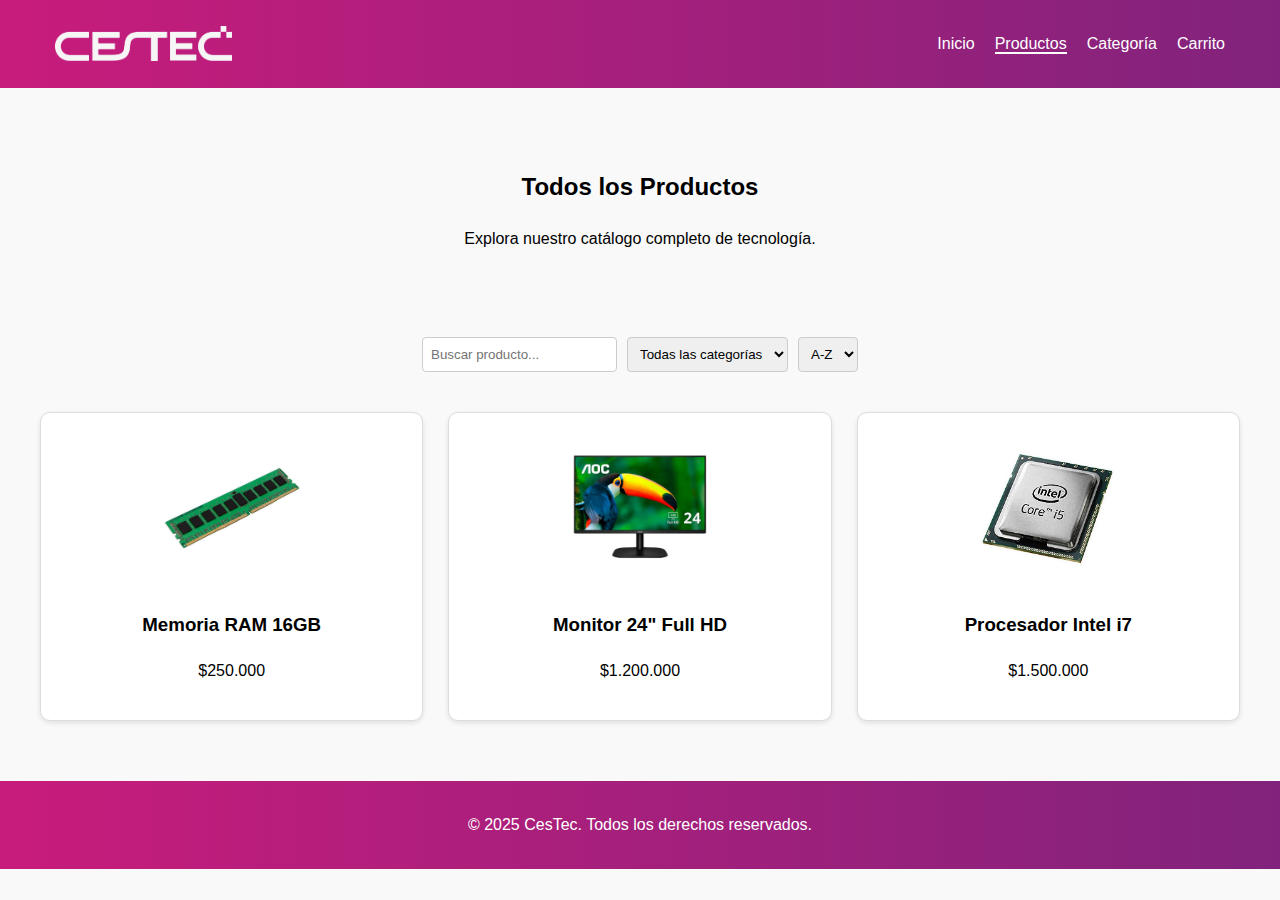
<file: productos.html>
<!DOCTYPE html>
<html lang="es">
<head>
    <meta charset="UTF-8">
    <meta name="viewport" content="width=device-width, initial-scale=1.0">
    <link rel="icon" href="img/CESTEC-02.ico.png" type="image/x-icon">
    <title>Productos | CesTec</title>
    <link rel="stylesheet" href="styles.css">
</head>
<body>
    <header>
        <nav>
            <img class="logo" src="img/CESTEC BLANCO_Mesa de trabajo 1.png" alt="CesTec Logo" width="150" height="50">
            <ul>
                <li><a href="index.html">Inicio</a></li>
                <li><a href="productos.html" class="activo">Productos</a></li>
                <li><a href="categoria.html">Categoría</a></li>
                <li><a href="#">Carrito</a></li>
            </ul>
        </nav>
    </header>

    <main>
        <section class="bienvenida">
            <h2>Todos los Productos</h2>
            <p>Explora nuestro catálogo completo de tecnología.</p>
        </section>

        <section class="filtros">
            <input type="text" id="buscador" placeholder="Buscar producto...">
            <select id="categoria">
                <option value="">Todas las categorías</option>
                <option value="ram">Memorias RAM</option>
                <option value="monitores">Monitores</option>
                <option value="procesadores">Procesadores</option>
            </select>
            <select id="orden">
                <option value="az">A-Z</option>
                <option value="za">Z-A</option>
            </select>
        </section>

        <section class="productos">
            <div class="producto">
                <img src="img/MemoriaRam2.jpg" alt="Memoria RAM" width="200" height="200">
                <h3>Memoria RAM 16GB</h3>
                <p>$250.000</p>
            </div>
            <div class="producto">
                <img src="img/Monitor.webp" alt="Monitor" width="200" height="200">
                <h3>Monitor 24&quot; Full HD</h3>
                <p>$1.200.000</p>
            </div>
            <div class="producto">
                <img src="img/Procesador.jpg" alt="Procesador Intel i7" width="200" height="200">
                <h3>Procesador Intel i7</h3>
                <p>$1.500.000</p>
            </div>
        </section>
    </main>

    <footer>
        <p>&copy; 2025 CesTec. Todos los derechos reservados.</p>
    </footer>
</body>
</html>
</file>
<file: styles.css>
body {
    font-family: 'Montserrat', sans-serif;
    margin: 0;
    padding: 0;
    background-color: #f9f9f9;
    line-height: 1.6;
}

header {
    background: linear-gradient(to right,#c81c7c,#81237c);
    color: #fff;
    padding: 15px;
}

nav {
    display: flex;
    justify-content: space-between;
    align-items: center;
    max-width: 1200px;
    margin: 0 auto;
    padding: 0 20px;
}

nav .logo {
    height: 35px;
    width: auto;
}

nav ul {
    list-style: none;
    display: flex;
    gap: 20px;
}

nav ul li a {
    color: white;
    text-decoration: none;
}

.bienvenida {
    text-align: center;
    padding: 40px 20px;
}

.filtros {
    display: flex;
    justify-content: center;
    gap: 10px;
    padding: 10px;
}

.filtros input,
.filtros select {
    padding: 8px;
    border: 1px solid #ccc;
    border-radius: 4px;
}

.productos {
    display: grid;
    grid-template-columns: repeat(auto-fit, minmax(200px, 1fr));
    gap: 20px;
    padding: 20px;
}

.producto {
    background-color: white;
    border: 1px solid #ddd;
    border-radius: 10px;
    padding: 10px;
    text-align: center;
    box-shadow: 0 2px 5px rgba(0,0,0,0.1);
}

.producto img {
    width: 100%;
    max-height: 150px;
    object-fit: contain;
    border-radius: 8px;
}
footer {
    background: linear-gradient(to right,#c81c7c,#81237c);
    color: white;
    text-align: center;
    padding: 15px;
    margin-top: 30px;
}

.producto:hover {
    transform: scale(1.02);
    transition: transform 0.2s;
    box-shadow: 0 4px 10px rgba(0,0,0,0.2);
}

nav ul li a:hover {
    text-decoration: underline;
}
nav ul li a.activo {
    border-bottom: 2px solid #fff;
}

/* Media Queries para Responsividad */

/* Tablets */
@media screen and (max-width: 768px) {
    nav {
        flex-direction: column;
        gap: 15px;
        padding: 10px;
    }
    
    nav .logo {
        align-self: center;
    }
    
    nav ul {
        flex-wrap: wrap;
        justify-content: center;
        gap: 15px;
    }
    
    nav ul li {
        margin: 5px 0;
    }
    
    nav ul li a {
        padding: 8px 12px;
        border-radius: 5px;
        transition: background-color 0.2s;
    }
    
    nav ul li a:hover,
    nav ul li a.activo {
        background-color: rgba(255,255,255,0.2);
        border-bottom: none;
    }
    
    .bienvenida {
        padding: 20px 15px;
    }
    
    .bienvenida h2 {
        font-size: 1.8em;
    }
    
    .filtros {
        flex-direction: column;
        align-items: center;
        gap: 15px;
        padding: 15px;
    }
    
    .filtros input,
    .filtros select {
        width: 100%;
        max-width: 300px;
        padding: 10px;
    }
    
    .productos {
        grid-template-columns: repeat(auto-fit, minmax(180px, 1fr));
        padding: 15px;
        gap: 15px;
    }
}

/* Móviles */
@media screen and (max-width: 480px) {
    header {
        padding: 8px;
    }
    
    nav {
        gap: 10px;
    }
    
    nav .logo {
        width: 120px;
        height: auto;
    }
    
    nav ul {
        gap: 8px;
        flex-direction: row;
        flex-wrap: wrap;
    }
    
    nav ul li a {
        font-size: 0.85em;
        padding: 6px 10px;
    }
    
    .bienvenida {
        padding: 15px 10px;
    }
    
    .bienvenida h2 {
        font-size: 1.4em;
        margin-bottom: 10px;
    }
    
    .bienvenida p {
        font-size: 0.9em;
    }
    
    .filtros {
        padding: 10px;
        gap: 12px;
    }
    
    .filtros input,
    .filtros select {
        max-width: 100%;
        font-size: 0.9em;
    }
    
    .productos {
        grid-template-columns: 1fr;
        padding: 10px;
        gap: 12px;
    }
    
    .producto {
        padding: 12px;
    }
    
    .producto h3 {
        font-size: 1em;
        margin: 8px 0 4px 0;
    }
    
    .producto p {
        font-size: 0.9em;
        margin: 4px 0;
    }
    
    .producto img {
        max-height: 120px;
    }
    
    footer {
        padding: 12px 8px;
        font-size: 0.85em;
    }
    
    footer p {
        margin: 4px 0;
    }
}

/* Pantallas muy pequeñas */
@media screen and (max-width: 320px) {
    nav ul {
        flex-direction: column;
        gap: 5px;
    }
    
    nav ul li a {
        font-size: 0.8em;
        padding: 5px 8px;
    }
    
    .bienvenida h2 {
        font-size: 1.2em;
    }
    
    .producto img {
        max-height: 100px;
    }
}

/* Pantallas grandes */
@media screen and (min-width: 1200px) {
    nav {
        padding: 0 40px;
    }
    
    .bienvenida {
        padding: 60px 20px;
    }
    
    .productos {
        max-width: 1200px;
        margin: 0 auto;
        grid-template-columns: repeat(auto-fit, minmax(250px, 1fr));
        gap: 25px;
        padding: 30px;
    }
    
    .producto {
        padding: 20px;
    }
    
    .producto:hover {
        transform: scale(1.05);
    }
}
</file>
